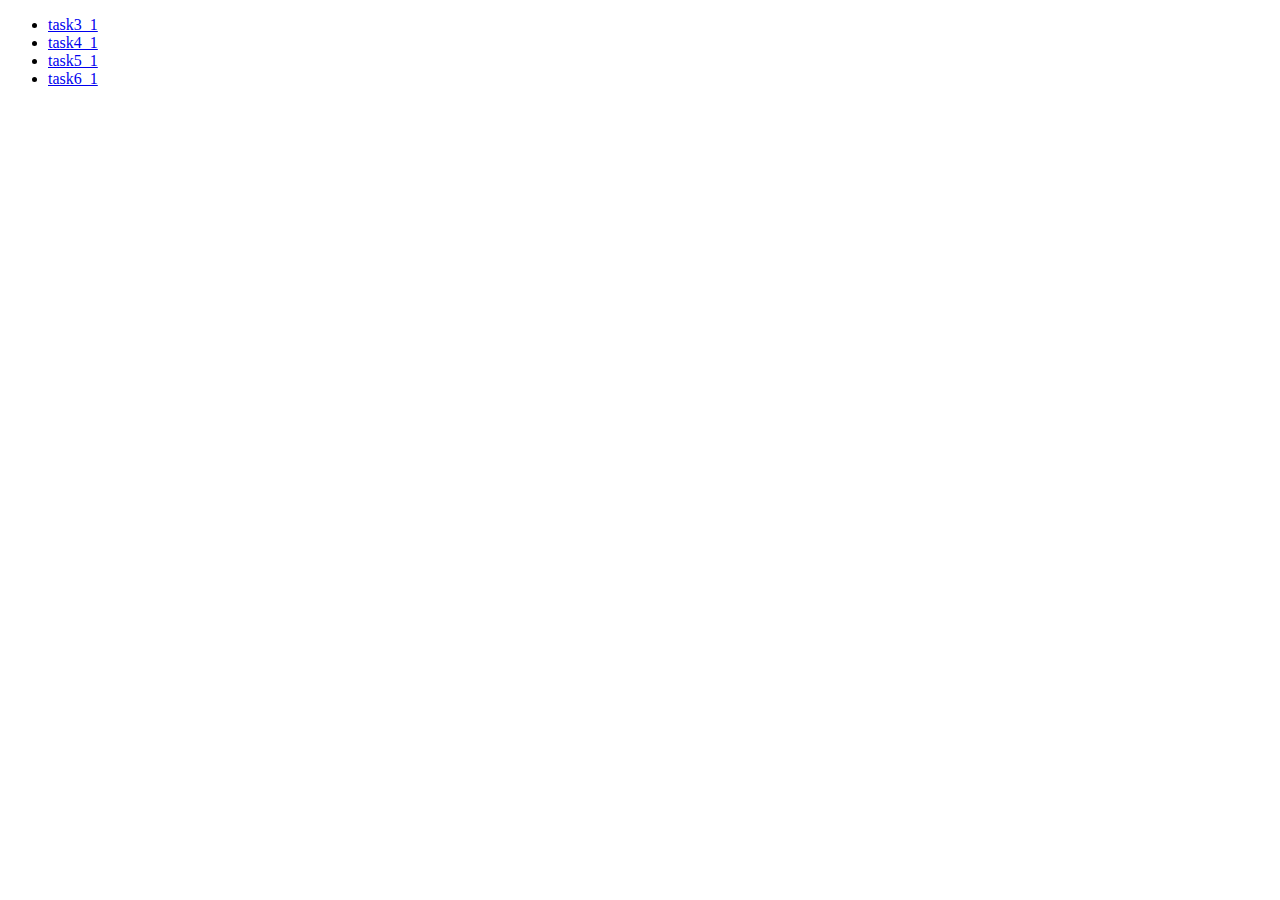
<file: index.html>
<!DOCTYPE html>
<html>
<head>
	<meta charset="utf-8">
	<title>ife2016</title>
</head>
<body>
<ul class="nav">
	<li class="task"><a href="task_1_3_1.html">task3_1</a></li>
	<li class="task"><a href="task_1_4_1.html">task4_1</a></li>
	<li class="task"><a href="task_1_5_1.html">task5_1</a></li>
	<li class="task"><a href="task_1_6_1.html">task6_1</a></li>
</ul>
</body>
</html>
</file>
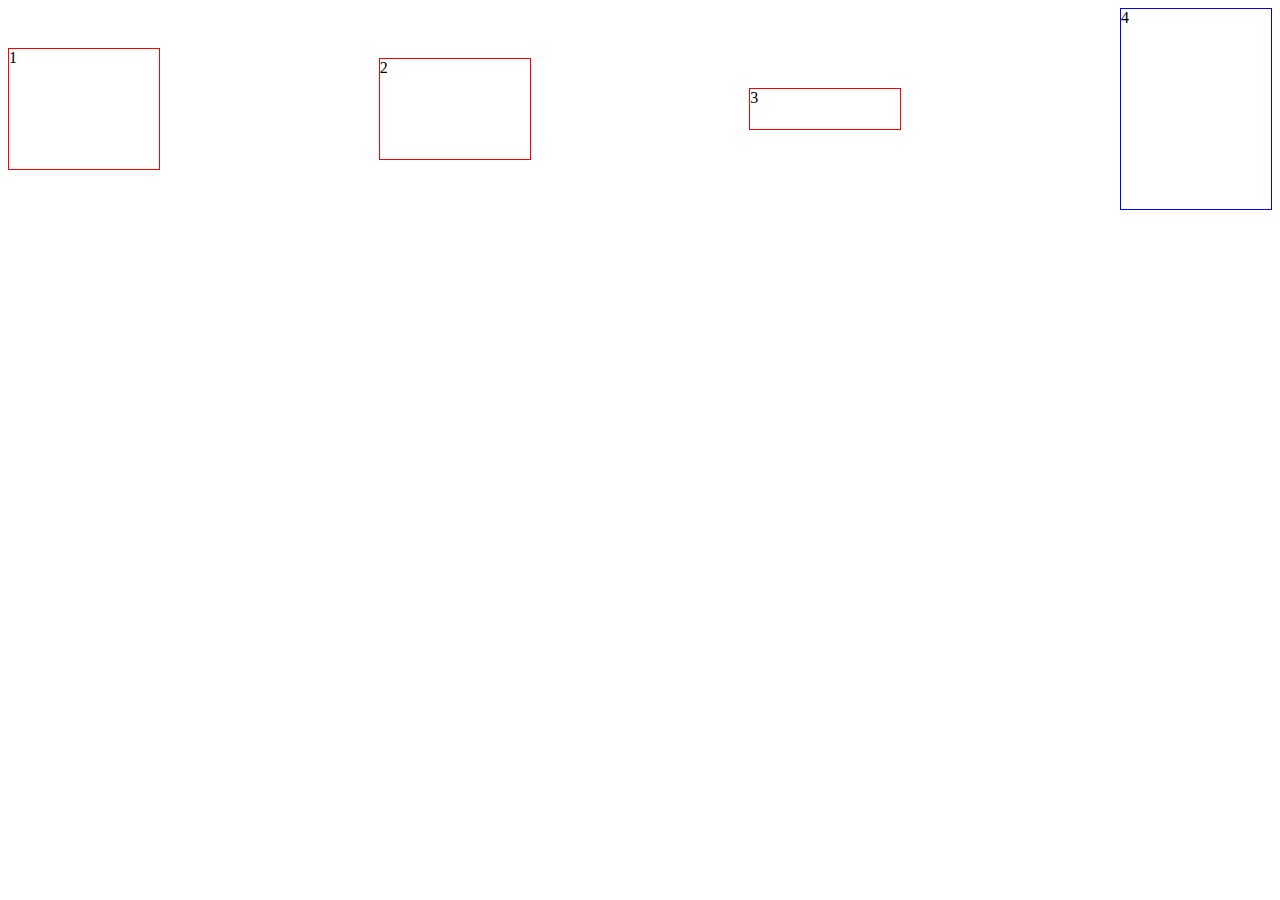
<file: task_1_10_1.html>
<!DOCTYPE html>
<html>
<head>
	<meta charset="utf-8">
	<title>task_1_10_1</title>
	<link rel="stylesheet" type="text/css" href="css/task_1_10_1.css">
</head>
<body>
<div class="wrap wrap1 wrap2">
	<div class="box1">1</div>
	<div class="box2">2</div>
	<div class="box3">3</div>
	<div class="box4">4</div>
</div>
</body>
</html>
</file>
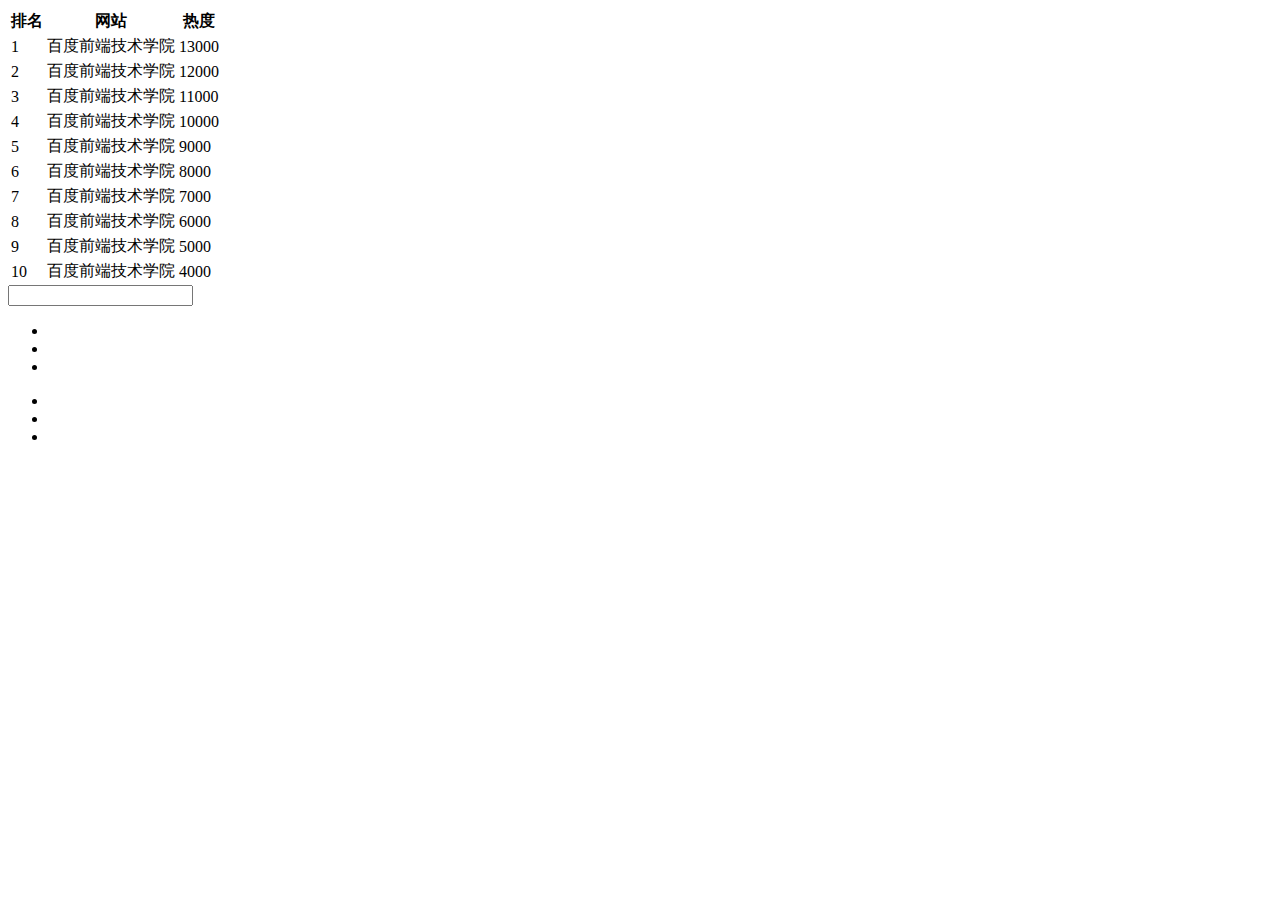
<file: task_1_12_1.html>
<!DOCTYPE html>
<html>
<head>
	<meta charset="utf-8">
	<title>task_1_12_1</title>
	<link rel="stylesheet" type="text/css" href="css/task_1_12_1.css">
</head>
<body>
<table class="table1">
	<thead>
		<tr>
			<th>排名</th>
			<th>网站</th>
			<th>热度</th>
		</tr>
	</thead>
	<tbody>
		<tr>
			<td>1</td>
			<td>百度前端技术学院</td>
			<td>13000</td>
		</tr>
		<tr>
			<td>2</td>
			<td>百度前端技术学院</td>
			<td>12000</td>
		</tr>
		<tr>
			<td>3</td>
			<td>百度前端技术学院</td>
			<td>11000</td>
		</tr>
		<tr>
			<td>4</td>
			<td>百度前端技术学院</td>
			<td>10000</td>
		</tr>
		<tr>
			<td>5</td>
			<td>百度前端技术学院</td>
			<td>9000</td>
		</tr>
		<tr>
			<td>6</td>
			<td>百度前端技术学院</td>
			<td>8000</td>
		</tr>
		<tr>
			<td>7</td>
			<td>百度前端技术学院</td>
			<td>7000</td>
		</tr>
		<tr>
			<td>8</td>
			<td>百度前端技术学院</td>
			<td>6000</td>
		</tr>
		<tr>
			<td>9</td>
			<td>百度前端技术学院</td>
			<td>5000</td>
		</tr>
		<tr>
			<td>10</td>
			<td>百度前端技术学院</td>
			<td>4000</td>
		</tr>
	</tbody>
</table>
<input type="text" name="">
<div class="banner">
	<ul class="nav">
		<li id="slide_1"></li>
		<li id="slide_2"></li>
		<li id="slide_3"></li>
	</ul>
	<ul class="links">
		<li id="link_1"><a href=""></a></li>
		<li id="link_1"><a href=""></a></li>
		<li id="link_1"><a href=""></a></li>
	</ul>
</div>
</body>
</html>
</file>
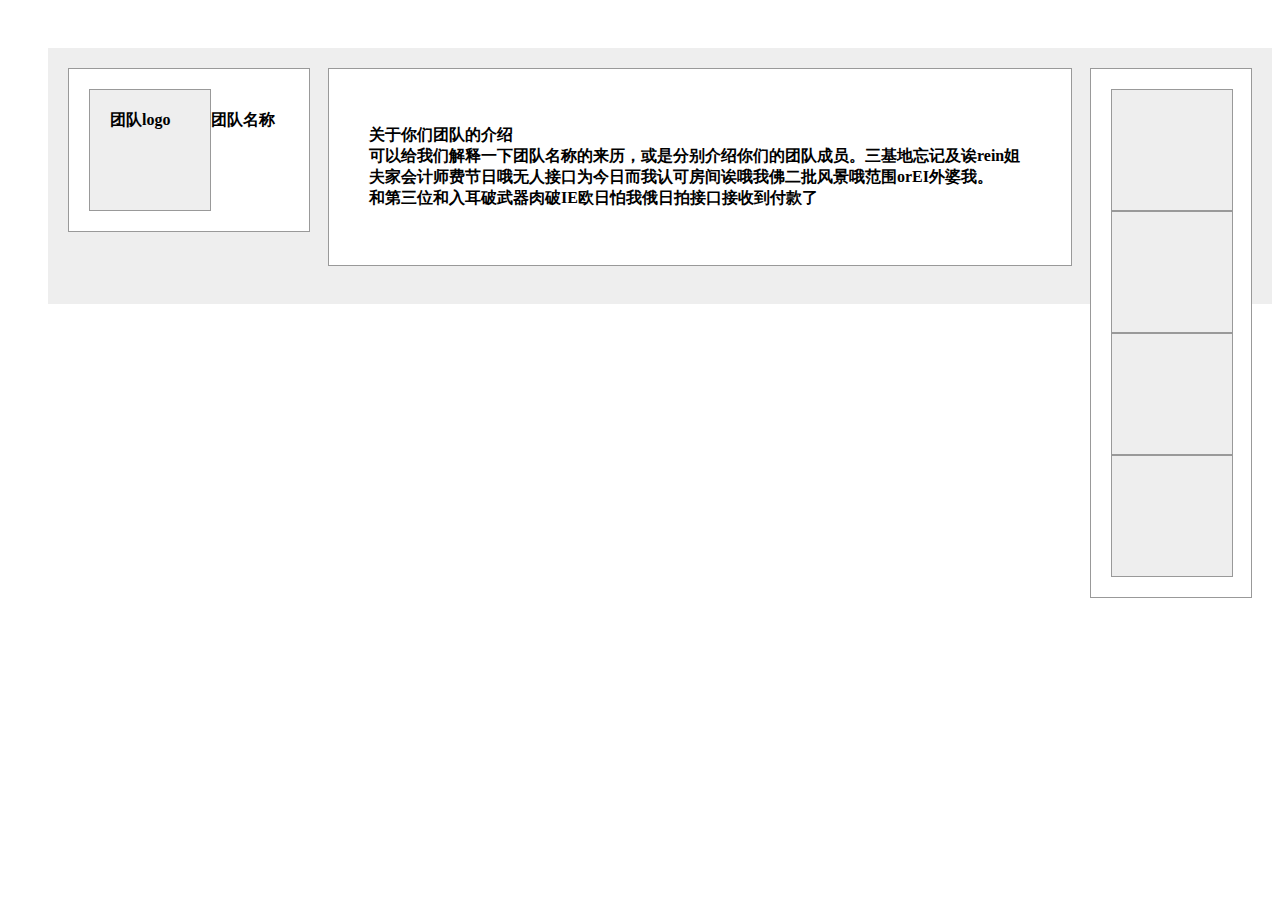
<file: task_1_3_1.html>
<!DOCTYPE html>
<html>
<head>
	<meta charset="utf-8">
	<title>task_1_3_1</title>
	<link rel="stylesheet" type="text/css" href="css/task_1_3_1.css">
</head>
<body>
<div class="main">
	<div class="left general">
		<div class="logo" style="display:inline-block;">团队logo</div>团队名称	</div>
	<div class="middle genaral">
		<p>关于你们团队的介绍<br>可以给我们解释一下团队名称的来历，或是分别介绍你们的团队成员。三基地忘记及诶rein姐夫家会计师费节日哦无人接口为今日而我认可房间诶哦我佛二批风景哦范围orEI外婆我。<br>和第三位和入耳破武器肉破IE欧日怕我俄日拍接口接收到付款了</p>
	</div>
	<div class="right general">
		<div class="logo"></div>
		<div class="logo"></div>
		<div class="logo"></div>
		<div class="logo"></div>
	</div>
	<br style="clear:both;" />
</div>
</body>
</html>
</file>
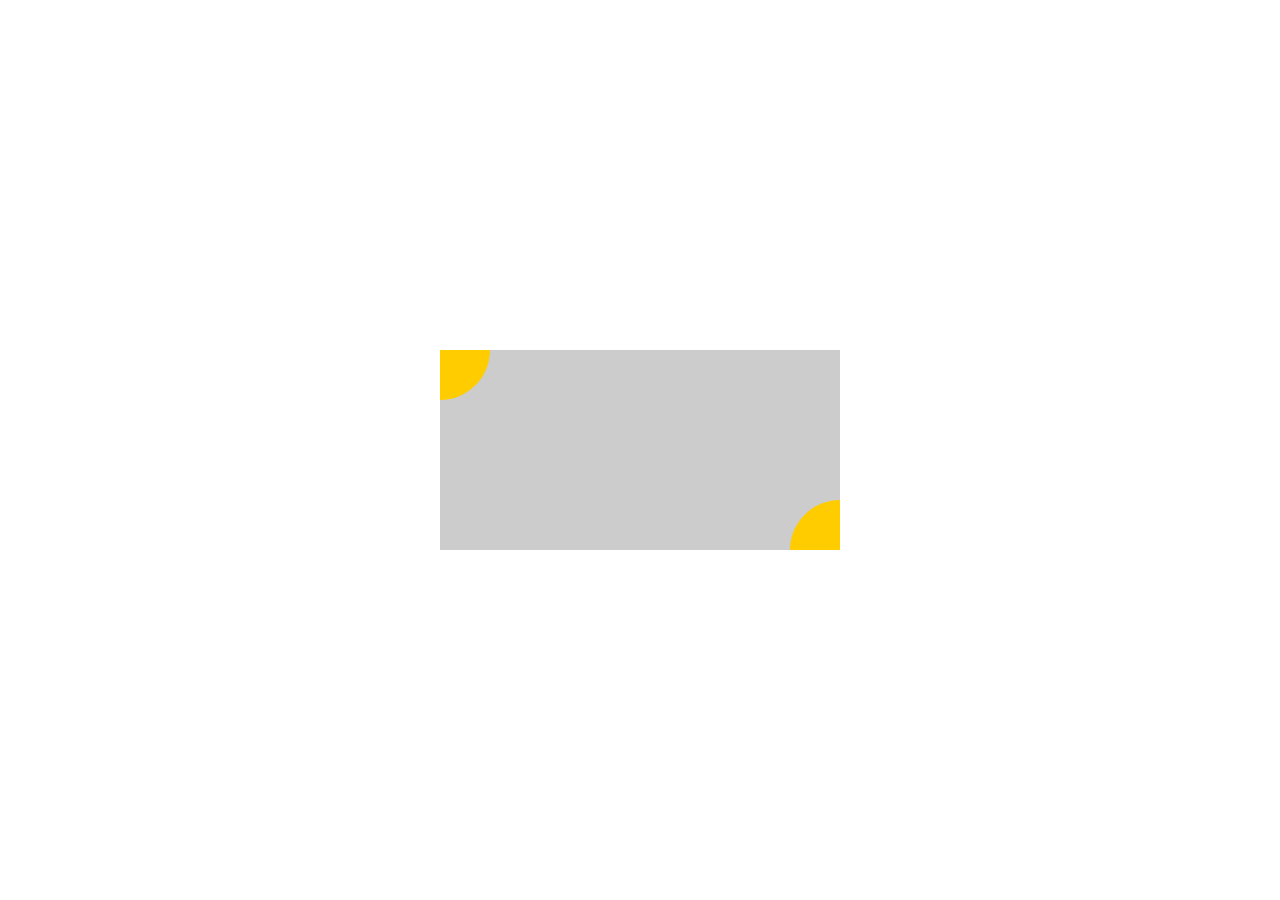
<file: task_1_4_1.html>
<!DOCTYPE html>
<html>
<head>
	<title>task_1_4_1
	</title>
	<link rel="stylesheet" type="text/css" href="css/task_1_4_1.css">
</head>
<body>
<div class="main">
	<div class="left"></div>
	<div class="right"></div>
</div>
</body>
</html>
</file>
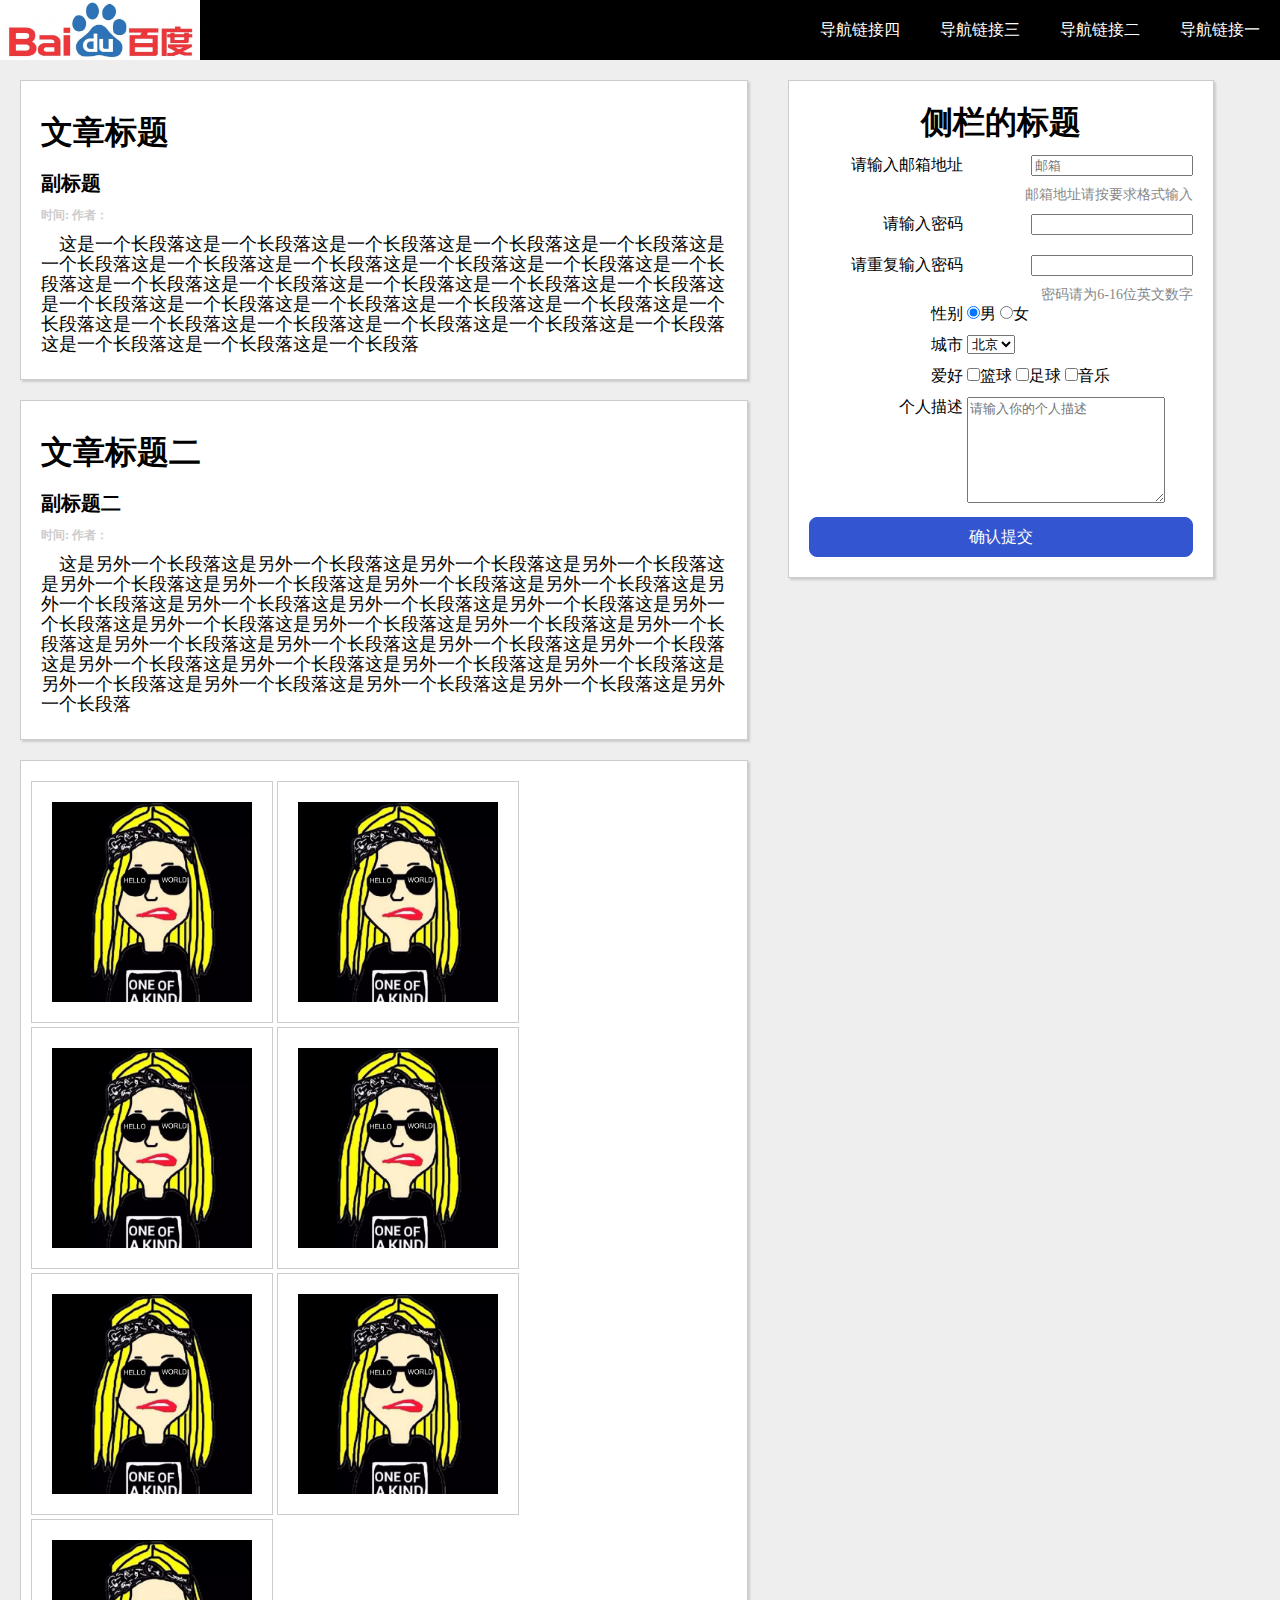
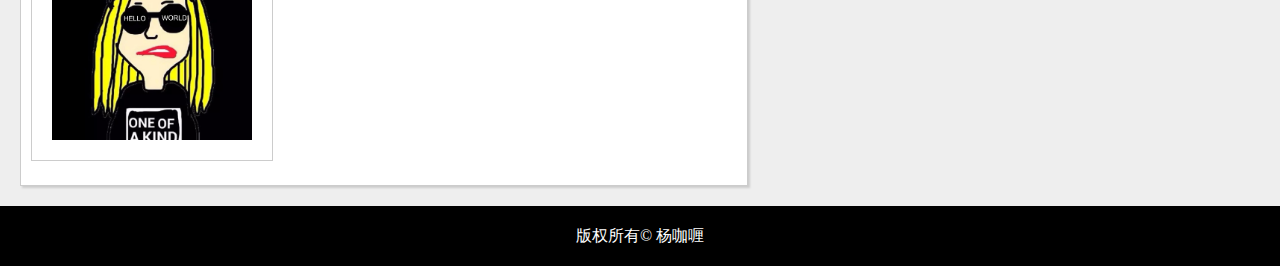
<file: task_1_5_1.html>
<!DOCTYPE html>
<html>
<head>
	<title>task_1_5_1</title>
	<meta charset="utf-8">
	<link rel="stylesheet" type="text/css" href="css/task_1_5_1.css">
</head>
<body>
<div class="wrap">
	<div class="header">
		<div class="logo"><a href="http://www.baidu.com"><img src="image/baidulogo.jpg" width="200px" height="60px"></a></div>
		<div class="nav">
			<ul class="navlis">
				<li>导航链接一</li>
				<li>导航链接二</li>
				<li>导航链接三</li>
				<li>导航链接四</li>
			</ul>
		</div>
	</div>
	<div class="main">
	<div class="left">
		<article>
			<h1>文章标题</h1>
			<h2>副标题</h2>
			<h3>时间: 作者：</h3>
			<p>&nbsp;&nbsp;&nbsp;&nbsp;这是一个长段落这是一个长段落这是一个长段落这是一个长段落这是一个长段落这是一个长段落这是一个长段落这是一个长段落这是一个长段落这是一个长段落这是一个长段落这是一个长段落这是一个长段落这是一个长段落这是一个长段落这是一个长段落这是一个长段落这是一个长段落这是一个长段落这是一个长段落这是一个长段落这是一个长段落这是一个长段落这是一个长段落这是一个长段落这是一个长段落这是一个长段落这是一个长段落这是一个长段落这是一个长段落</p>
		</article>
		<article>
			<h1>文章标题二</h1>
			<h2>副标题二</h2>
			<h3>时间: 作者：</h3>
			<p>&nbsp;&nbsp;&nbsp;&nbsp;这是另外一个长段落这是另外一个长段落这是另外一个长段落这是另外一个长段落这是另外一个长段落这是另外一个长段落这是另外一个长段落这是另外一个长段落这是另外一个长段落这是另外一个长段落这是另外一个长段落这是另外一个长段落这是另外一个长段落这是另外一个长段落这是另外一个长段落这是另外一个长段落这是另外一个长段落这是另外一个长段落这是另外一个长段落这是另外一个长段落这是另外一个长段落这是另外一个长段落这是另外一个长段落这是另外一个长段落这是另外一个长段落这是另外一个长段落这是另外一个长段落这是另外一个长段落这是另外一个长段落这是另外一个长段落</p>
		</article>
		<article>
			<img src="image/GD.jpg" class="album">
			<img src="image/GD.jpg" class="album">
			<img src="image/GD.jpg" class="album">
			<img src="image/GD.jpg" class="album">
			<img src="image/GD.jpg" class="album">
			<img src="image/GD.jpg" class="album">
			<img src="image/GD.jpg" class="album">
		</article>
	</div>
	<div class="right">
		<h1>侧栏的标题</h1>
		<form action="" method="post">
		<div class="message">
			<div class="tip">请输入邮箱地址</div>
			<input type="text" name="address" placeholder="邮箱">
		</div>
		<div class="demand">邮箱地址请按要求格式输入
		</div>
		<div class="message">
			<div class="tip">请输入密码</div>
			<input type="password" name="password">
		</div>
		<div class="message">
			<div class="tip">请重复输入密码</div>
			<input type="password" name="password">
		</div>
		<div class="demand">密码请为6-16位英文数字</div>
		<div>
			<div class="tip">性别</div>
			<input type="radio" name="sexuality" checked="checked"><label>男</label>
			<input type="radio" name="sexuality"><label>女</label>
		</div>
		<div class="message">
			<div class="tip">城市</div>
			<select>
				<option value="BJ">北京</option>
				<option value="SH">上海</option>
				<option value="GZ">广州</option>
			</select>
		</div>
		<div>
			<div class="tip">爱好</div>
			<input type="checkbox" name="basketball"><label for="basketball">篮球</label>
			<input type="checkbox" name="football"><label for="football">足球</label>
			<input type="checkbox" name="music"><label for="music">音乐</label>
		</div>
		<div class="message">
			<div class="tip">个人描述</div>
			<textarea placeholder="请输入你的个人描述"></textarea>
		</div>
		<div class="submit">
			<input type="submit" name="submit" value="确认提交">
		</div>
		</form>
	</div>
	</div>
	<div class="footer">
		<span>版权所有© 杨咖喱</span>
	</div>
</div>
</body>
</html>
</file>
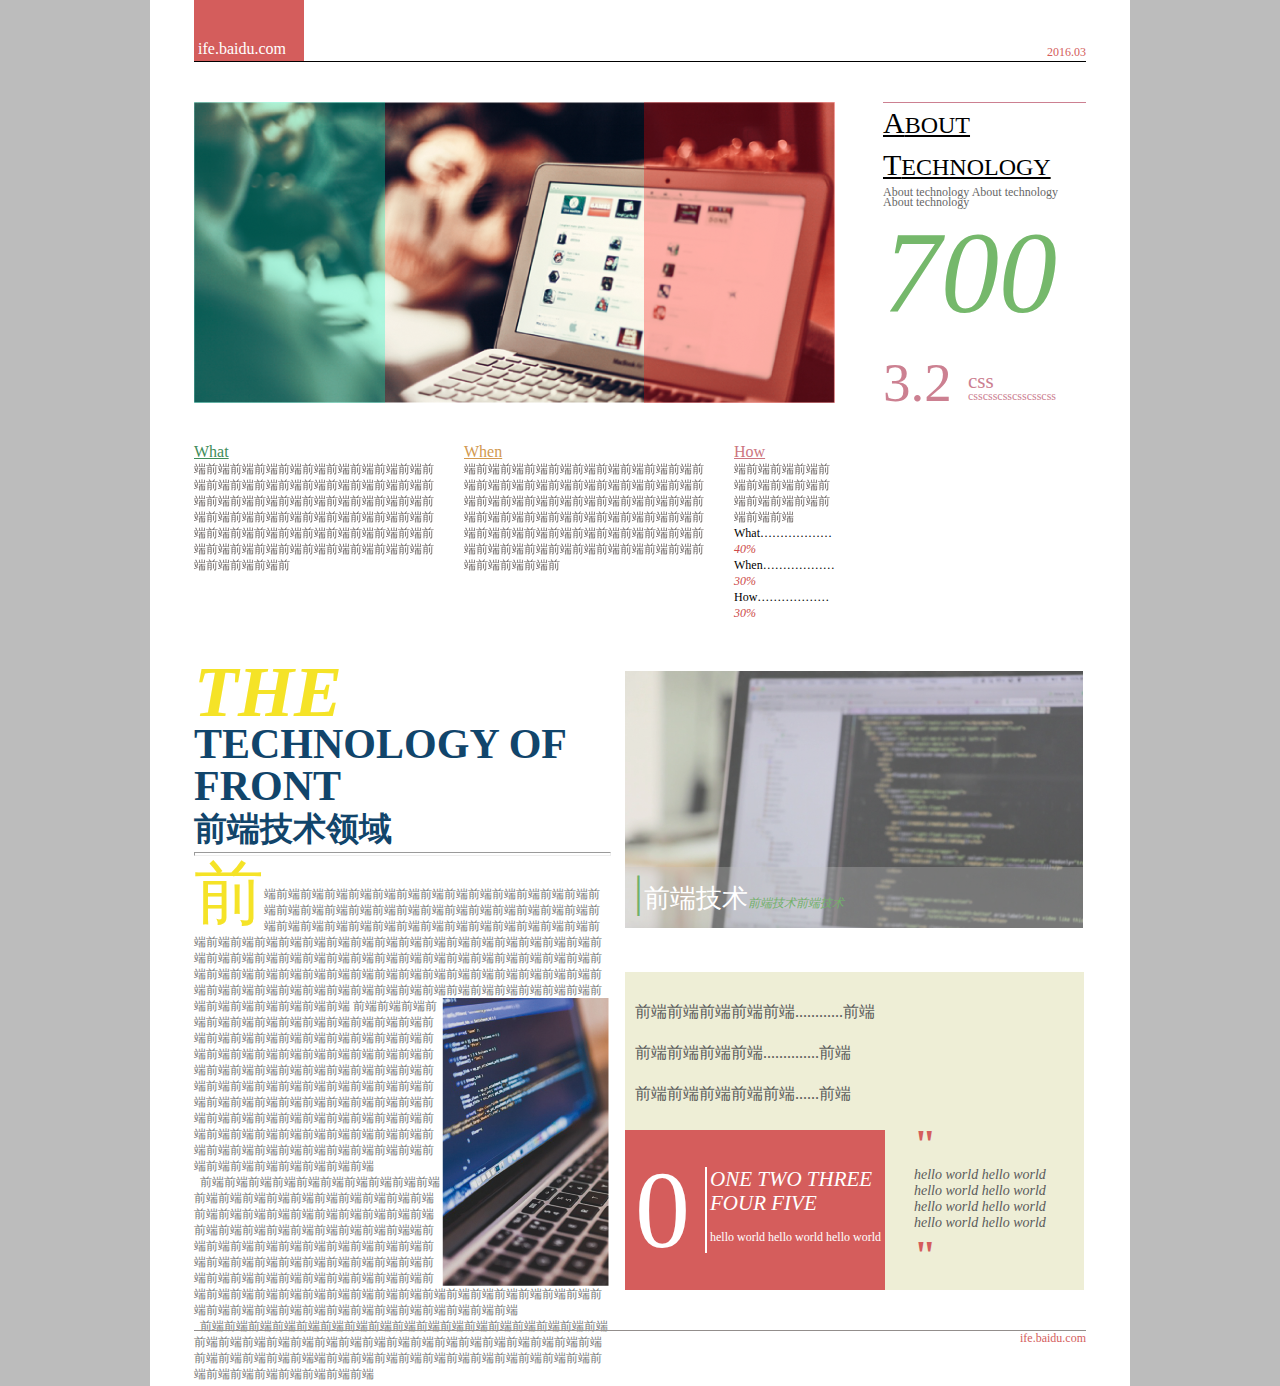
<file: task_1_6_1.html>
<!DOCTYPE html>
<html>
<head>
	<title>task_1_6_1</title>
	<meta charset="utf-8">
	<link rel="stylesheet" type="text/css" href="css/task_1_6_1.css">
</head>
<body>
	<div class="wrap">
		<div class="header">
			<div class="logo">
				<span>ife.baidu.com</span>
			</div>
			<span class="time">2016.03</span>
		</div>
		<div class="main">
			<div class="top">
				<div class="top_left">
					<div class="cover_left"></div>
					<div class="cover_right">
						
					</div>
				</div>
				<div class="top_right">
					<p class="title"><span class="bigger">A</span>BOUT<br>
					<p class="title"><span class="bigger">T</span>ECHNOLOGY<br></p>
						<P class="text">About technology About technology About technology</P>
					<p class="icon1">700</p>
					<p class="icon2">3.2</p>
					<p class="icon3">css</p>
					<p class="icon4">csscsscsscsscsscss</p>
				</div>
			</div>
			<div class="middle">
				<div class="introduction">
					<p class="title1">What</p>
					<p class="article">端前端前端前端前端前端前端前端前端前端前端前端前端前端前端前端前端前端前端前端前端前端前端前端前端前端前端前端前端前端前端前端前端前端前端前端前端前端前端前端前端前端前端前端前端前端前端前端前端前端前端前端前端前端前端前端前端前端前端前端前端前端前端前端前</p>
				</div>
				<div class="introduction">
					<p class="title2">When</p>
					<p class="article">端前端前端前端前端前端前端前端前端前端前端前端前端前端前端前端前端前端前端前端前端前端前端前端前端前端前端前端前端前端前端前端前端前端前端前端前端前端前端前端前端前端前端前端前端前端前端前端前端前端前端前端前端前端前端前端前端前端前端前端前端前端前端前端前</p>
				</div>
				<div class="introduction2">
					<p class="title3">How</p>
					<p class="article">端前端前端前端前端前端前端前端前端前端前端前端前端前端前端</p>
					<ul>
						<li>What………………<span>40%</span></li>
						<li>When………………<span>30%</span></li>
						<li>How………………<span>30%</span></li>
					</ul>
				</div>
			</div>
			<div class="bottom">
				<div class="bottom_left">
					<p class="the"><span>THE</span> TECHNOLOGY OF FRONT</p>
					<p class="front">前端技术领域</p>
					<hr class="left">
					<p class="end"> <span>前</span>端前端前端前端前端前端前端前端前端前端前端前端前端前端前端前端前端前端前端前端前端前端前端前端前端前端前端前端前端前端前端前端前端前端前端前端前端前端前端前端前端前端前端前端前端前端前端前端前端前端前端前端前端前端前端前端前端前端前端前端前端前端前端前端前端前端前端前端前端前端前端前端前端前端前端前端前端前端前端前端前端前端前端前端前端前端前端前端前端前端前端前端前端前端前端前端前端前端前端前端前端前端前端前端前端前端前端前端前端前端前端前端前端前端前端前端前端<img class="pic2" src="image/pic3.png">
					前端前端前端前端前端前端前端前端前端前端前端前端前端前端前端前端前端前端前端前端前端前端前端前端前端前端前端前端前端前端前端前端前端前端前端前端前端前端前端前端前端前端前端前端前端前端前端前端前端前端前端前端前端前端前端前端前端前端前端前端前端前端前端前端前端前端前端前端前端前端前端前端前端前端前端前端前端前端前端前端前端前端前端前端前端前端前端前端前端前端前端前端前端前端前端前端前端前端前端前端前端<br>&nbsp;&nbsp;前端前端前端前端前端前端前端前端前端前端前端前端前端前端前端前端前端前端前端前端前端前端前端前端前端前端前端前端前端前端前端前端前端前端前端前端前端前端前端端前端前端前端前端前端前端前端前端前端前端前端前端前端前端前端前端前端前端前端前端前端前端前端前端前端前端前端前端前端前端前端前端前端前端前端前端前端前端前端前端前端前端前端前端前端前端前端前端前端前端前端前端前端前端前端前端前端前端前端前端前端<br>&nbsp;&nbsp;前端前端前端前端前端前端前端前端前端前端前端前端前端前端前端前端前端前端前端前端前端前端前端前端前端前端前端前端前端前端前端前端前端前端前端前端前端前端前端端前端前端前端前端前端前端前端前端前端前端前端前端前端前端前端前端前端前端前端</p>
				</div>
				<div class="bottom_right">
					<img class="right" src="image/pic2.png">
					<div class="txt">
						<p>&nbsp;&nbsp;<span class="vr">|</span><span class="txt1">前端技术</span><span class="txt2">前端技术前端技术</span></p>
					</div>
					<div class="last">
						<ul>
							<li>前端前端前端前端前端............前端</li>
							<li>前端前端前端前端..............前端</li>
							<li>前端前端前端前端前端......前端</li>
						</ul>
						<div class="block">
							<p class="block0">0</p>
							<p class="block1">ONE TWO THREE FOUR FIVE</p>
							<p class="block2">hello world hello world hello world</p>
						</div>
						<div class="dialog">
							<span class="sign">"</span><p>hello world hello world hello world hello world hello world hello world hello world hello world</p><span class="sign">"</span>
						</div>
					</div>
				</div>
			</div>
		</div>
		<div class="footer">
			<p>ife.baidu.com</p>
		</div>
	</div>
</body>
</html>
</file>
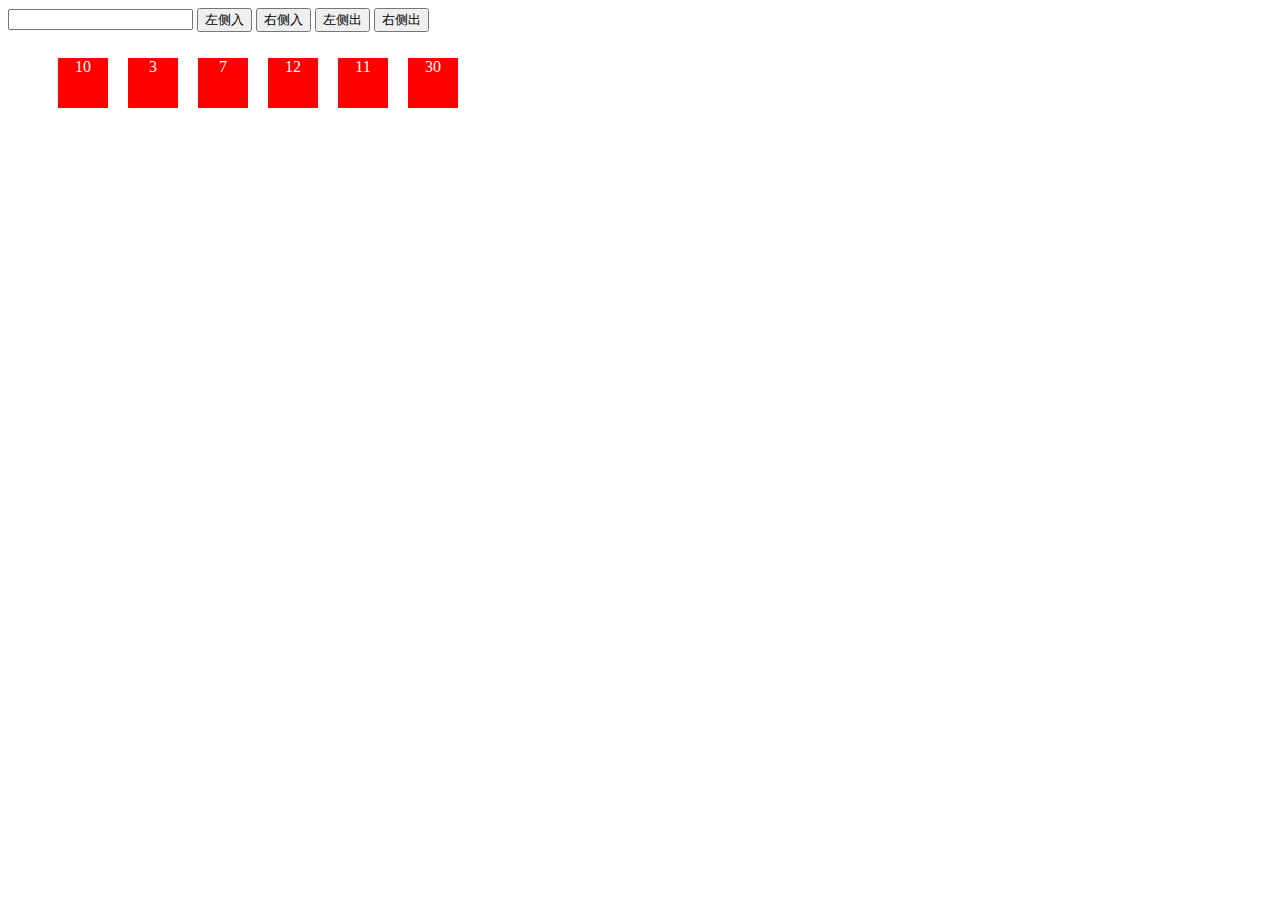
<file: task_2_18.html>
<!DOCTYPE html>
<html>
<head>
	<meta charset="utf-8">
	<title>task_2_18</title>
	<style type="text/css">
		#boxArray{
			list-style: none;
		}
		#boxArray li{
			display: block;
			width: 50px;
			height: 50px;
			text-align: center;
			background: #f00;
			float: left;
			color: white;
			margin: 10px;
		}
	</style>
</head>
<body>
<div class="inputdiv">
	<input type="text" name="value" id="inputtxt">
	<input type="button" name="leftin" value="左侧入" id="leftin">
	<input type="button" name="rightin" value="右侧入" id="rightin">
	<input type="button" name="leftout" value="左侧出" id="leftout">
	<input type="button" name="rightout" value="右侧出" id="rightout">
</div>
<ul id="boxArray">
</ul>
<script type="text/javascript">
	(function(){	
		var boxes = [10,3,7,12,11,30];
		var boxArray = document.getElementById("boxArray");
		
		function generateBoxes (box) {
			var html = "";
			box.forEach( function(element, index) {
				html += "<li>"+element+"</li>";
			});
			boxArray.innerHTML = "";
			boxArray.innerHTML = html;
		}
		document.getElementById("leftin").onclick = changeItem;
		document.getElementById("rightin").onclick = changeItem;
		document.getElementById("leftout").onclick = changeItem;
		document.getElementById("rightout").onclick = changeItem;

		function changeItem () {
			var action = this.id;
			var inputtxt = document.getElementById("inputtxt").value;
			switch (action) {
				case "leftin":
					boxes.unshift(inputtxt);
					break;
			 	case "rightin":
			 		boxes.push(inputtxt);
					break;
				case "leftout":
					boxes.shift();
					break;
				case "rightout":
					boxes.pop();
					break;
				default:
					break;
			}
			 generateBoxes(boxes);

		}

		generateBoxes(boxes);
	})();
</script>
</body>
</html>
</file>
<file: css/task_1_10_1.css>
.wrap {
  display: flex;
  flex-flow: row wrap;
  justify-content: space-between; }

.box1, .box2, .box3, .box4 {
  width: 150px; }

.box1, .box2, .box3 {
  border: 1px solid #f00; }

.box1 {
  height: 120px; }

.box2 {
  height: 100px; }

.box3 {
  height: 40px; }

.box4 {
  height: 200px;
  border: 1px solid #00f; }

@media (min-width: 640px) {
  .wrap1 {
    align-items: center; } }
@media (max-width: 639px) {
  .wrap2 {
    align-items: flex-start; }

  .box4 {
    order: -1; } }

/*# sourceMappingURL=task_1_10_1.css.map */
</file>
<file: css/task_1_12_1.css>
.banner
{
	width: 250px;
	height: 150px;
	overflow: hidden;
}
</file>
<file: css/task_1_3_1.css>
*{
	padding: 20px;
	mrgin:0px;
	font-weight: bold;
}
.main{
	background: #eee;
	width: 100%;
	position: relative;
}
.left{
	width: 200px;
	position: absolute;
	left: 20px;
	top: 20px;
}
.logo{
	width: 80px;
	height: 80px;
	background: #eee;
	border: 1px solid #999;
}
.right{
	width: 120px;
	position: absolute;
	top: 20px;
	right: 20px;
}
.middle{
	background: #fff;
	margin-left: 260px;
	margin-right: 180px;
	border: 1px #999 solid;
	min-width: 200px;
}
.general{
	background: #fff;
	border: 1px solid #999;
	
}
</file>
<file: css/task_1_4_1.css>
.main{
	width: 400px;
	height: 200px;
	background: #ccc;
	position: absolute;
	left: 50%;
	top: 50%;
	margin: -100px 0 0 -200px;
	overflow: hidden;
}
.left{
	border-radius: 50%;
	background: #fc0;
	width: 100px;
	height: 100px;
	position: absolute;
	left: -50px;
	top: -50px;
}
.right{
	border-radius: 50%;
	background: #fc0;
	width: 100px;
	height: 100px;
	position: absolute;
	right: -50px;
	bottom: -50px;
}
</file>
<file: css/task_1_5_1.css>
*{
	margin: 0;
}
.wrap{
	position: relative;
	height: auto;
	min-height: 100%;
	/*overflow: hidden;*/
}
.header{
	background: #000;
	height: 60px;
}
.logo{
	float: left;
	/*background:url(../image/luhan.png) no-repeat;*/
	width: 200px;
	height: 60px;
	color: #fff;
}
.nav{
	float: right;
}
.navlis{
	list-style: none;
	color: #fff;
	font-family: "SimHei";
	line-height: 60px;
}
.navlis li{
	float: right;
	padding: 0 20px;
}
.main{
	margin-top: 0px;
	position: relative;
	background: #eee;
	padding-bottom: 60px;
	overflow: hidden;
}
.left{
	width: 60%;
	float: left;
}
.right{
	width: 30%;
	min-width: 328px;
	float: left;
	background: #fff;
	margin: 20px;
	padding: 20px;
	border: 0.6px solid #ccc;
	box-shadow: 2px 2px 2px #ccc;
}
article{
	margin: 20px;
	padding: 20px 10px;
	background: #fff;
	border:0.6px solid #ccc;
	box-shadow: 2px 2px 2px #ccc;
}
article h1{
	padding: 10px;
	font-family: "SimHei";
}
article h2{
	padding: 5px 10px;
	font-size: 20px;
}
article h3{
	padding: 5px 10px;
	color: #ccc;
	font-size: 12px;
}
article p{
	padding: 5px 10px;
	font-family: "SimHei";
	font-size: 18px;
	line-height: 20px;
}
form{
/*	text-align: center;*/
}
.right h1{
	text-align: center;
}
.message{
	padding: 10px 0;
}
.message input{
	float: right;
	width: 40%;
}
.message p{
	font-size: 12px;
	color: #bbb;
}
.tip{
	width: 40%;
    text-align: right;
    display: inline-block;
    vertical-align: top;
    /*margin-right: 20px;
    margin-top: 10px;*/
/*    vertical-align: top;*/
}
.demand{
	text-align: right;
	font-size: 14px;
	color: #888;
}
textarea{
	width: 50%;
	height: 100px;
}
input[type='submit']{
	width: 100%;
	height: 40px;
	color: white;
	cursor: pointer;
	font-size: 16px;
	background: #3355D0;
	border-radius: 8px;
	border:1px solid #3355D0;
}
.footer{
	width: 100%;
	height: 60px;
	background: #000;
	color: #fff;
	text-align: center;
	line-height: 60px;
	position: absolute;
	bottom: 0px;
}
.album{
	height: 200px;
	width: 200px;
	padding: 20px;
	border: 1px solid #ccc;
}
</file>
<file: css/task_1_6_1.css>
*{
	margin: 0;
	padding: 0;
}
body{
	font-family: "SimHei";
	background: rgb(188, 188, 188);
}
.wrap{
	width: 980px;
	height: 1386px;
	background: #fff;
	margin: 0 auto;
	position: relative;
}
.header{
	height: 61px;
	border-bottom: 1px solid #000;
	position: relative;
	margin:0 44px;
}
.logo{
	width: 110px;
	height: 61px;
	background: #d45d5c;
	/*color: #fff;*/
	display: inline-block;
}
.logo span{
	float: left;
	color: #fff;
	margin-top: 40px;
	margin-left: 4px;
}
.time{
	float: right;
	font-size: 12px;
	color: #d45d5c;
	margin-top: 45px;
}
.main{
	margin: 40px 44px;
}
.top_left{
	float: left;
	position: relative;
	overflow: hidden;
	width: 641px;
	height: 301px;
	background: url(../image/pic1.png) no-repeat;
}
.cover_left{
	/*position: absolute;*/
	width: 191px;
	height: 301px;
	float: left;
	/*margin-left: 0;*/
	background: rgba(0,255,200,0.3);
}
.cover_right{
	/*position: absolute;*/
	width: 191px;
	height: 301px;
	/*margin-right: 0;*/
	float: right;
	background: rgba(255,0,0,0.3);
}
.top_right{
	float: right;
	width: 203px;
	height: 301px;
	border-top: 1px solid #cc8091;
	position: relative;
}
.top_right .title{
	text-decoration: underline;
	font-size: 24px;
	line-height: 40px;
}
.bigger{
	font-size: 30px;
}
.top_right .text{
	font-size: 12px;
	line-height: 10px;
	color: #676767;
	font-style: "楷体";
}
.icon1{
	font-size: 116px;
	color: #75b86b;
	font-style: italic;
	
}
.icon2{
	font-size: 55px;
	color: #cc8091;
	float: left;
	font-family: "Microsoft YaHei";
	position: absolute;
	bottom: -10px;
}
.icon3{
	font-size: 21px;
	color: #cc8091;
	float: right;
	font-family: "Microsoft YaHei";
	position: absolute;
	left: 85px;
	bottom: 10px;
}
.icon4{
	font-size: 12px;
	color: #cc8091;
	float: right;
	font-family: "Microsoft YaHei";
	position:absolute;
	bottom: 0;
	left: 85px; 
}
.middle{
	padding: 40px 0;
	width: 641px;
	float: left;
}
.introduction{
	width: 250px;
	float: left;
	padding-right: 20px;
}
.introduction2{
	width: 100px;
	float: left;
}
.title1{
	font-size: 16px;
	color: #418c59;
	text-decoration: underline;
}
.title2{
	font-size: 16px;
	color: #d2994f;
	text-decoration: underline;
}
.title3{
	font-size: 16px;
	color: #cc7680;
	text-decoration: underline;
}
.article{
	font-size: 12px;
	color: #231815;
	font-family: "宋体";
	line-height: 16px;
	filter: opacity(70);
	-moz-opacity:0.7; 
    -khtml-opacity: 0.7; 
	opacity: 0.7; 
}
.introduction2 li{
	font-size: 12px;
	line-height: 16px;
	list-style: none;
	font-family: "Microsoft YaHei";

}
.introduction2 li span{
	color: #cd4a48;
	font-family: "Microsoft YaHei";
	font-style: italic;
}
.bottom{
	padding-top: 10px;
	width: 892px;
	height: 637px;
	float: left;
}
.bottom_left{
	width: 415px;
	height: 61px;
	float: left;
	padding-right: 16px;
}
.bottom_right{
	width: 458px;
	float: left;
	position: relative;
}
.the{
	font-size: 42px;
	line-height: 42px;
	color: #11456b;
	font-family: "黑体";
	font-weight: bold;
}
.the span{
	font-size: 72px;
	color: #f5e327;
	font-family: "黑体";
	font-weight: bold;
	font-style: italic;
}
.front{
	font-size: 33px;
	color: #11456b;
	font-family: "黑体";
	font-weight: bold;
}
.end{
	font-size: 12px;
	color: #767777;
	font-family: "宋体";
	line-height: 16px;
	clear: both;
	text-indent: 0em;
	margin-top: 30px;
}
.end span{
	width: 70px;
	height: 40px;
	vertical-align: bottom;
	font-size: 70px;
	color: #f5e327;
	font-family: "Microsoft YaHei"
	line-height:35px;
	float: left;
}
.pic2{
	float: right;
}
.left{
	width: 415px;
	height: 2px;
	color: #11456b;
}
.right{
	position: relative;
}
.txt{
	width: 458px;
	height: 61px;
	z-index: 1;
	background: rgba(200,200,200,0.3);
	position: absolute;
	top: 196px;
}
.vr{
	font-size: 44px;
	padding: 1px;
	color: #72b16a;
}
.txt1{
	font-size: 26px;
	color: white;
	font-family: "Microsoft YaHei";
}
.txt2{
	font-size: 12px;
	color: #72b16a;
	font-style: italic;
	font-family: "Microsoft YaHei";
	letter-spacing: 140%;
}
.last{
	width: 459px;
	height: 318px;
	background: #eeeed6;
	margin-top: 40px;
	position: relative;
}
.last ul{
	padding-top: 10px;
	list-style: none;
}
.last ul li{
	font-size: 16px;
	color: #5a5b5b;
	font-family: "宋体";
	text-align: left;
	margin: 20px 10px;
}
.block{
	width: 260px;
	height: 160px;
	line-height: 160px;
	background: #d55d5c;
	position: absolute;
	left: 0;
	bottom: 0;
	vertical-align: center;
}
.block0{
	width: 70px;
	height: 86px;
	line-height: 86px;
	font-size: 110px;
	color: #fff;
	font-family: "Microsoft YaHei";
	border-right: 2px solid #fff;
	margin: 37px 10px;
}
.block1{
	font-size: 21px;
	color: #fff;
	font-family: "黑体";
	font-style: italic;
	line-height: 24px;
	position: absolute;
	bottom: 75px;
	left: 85px;
}
.block2{
	font-size: 12px;
	color: #fff;
	font-family: "黑体";
	line-height: 16px;
	position: absolute;
	bottom: 45px;
	left: 85px;
}
.dialog{
	width: 160px;
	height: 160px;
	margin: 10px;
	position: absolute;
	right: 0;
	bottom: 0;
}
.sign{
	font-size: 40px;
	font-weight: bold;
	color: #d45d5c;
	font-family: "黑体";
}
.dialog p{
	font-size: 14px;
	color: #5a5b5b;
	font-family: "黑体";
	font-style: italic;
	line-height: 16px;
}
.footer{
	width: 892px;
	position: absolute;
	bottom: 40px;
	border-top: 1px solid #938e8c;
	margin:0 44px;
	text-align: right;
}
.footer p{
	font-size: 12px;
	color: #d45d5c;
	font-family: "黑体";
}
</file>
